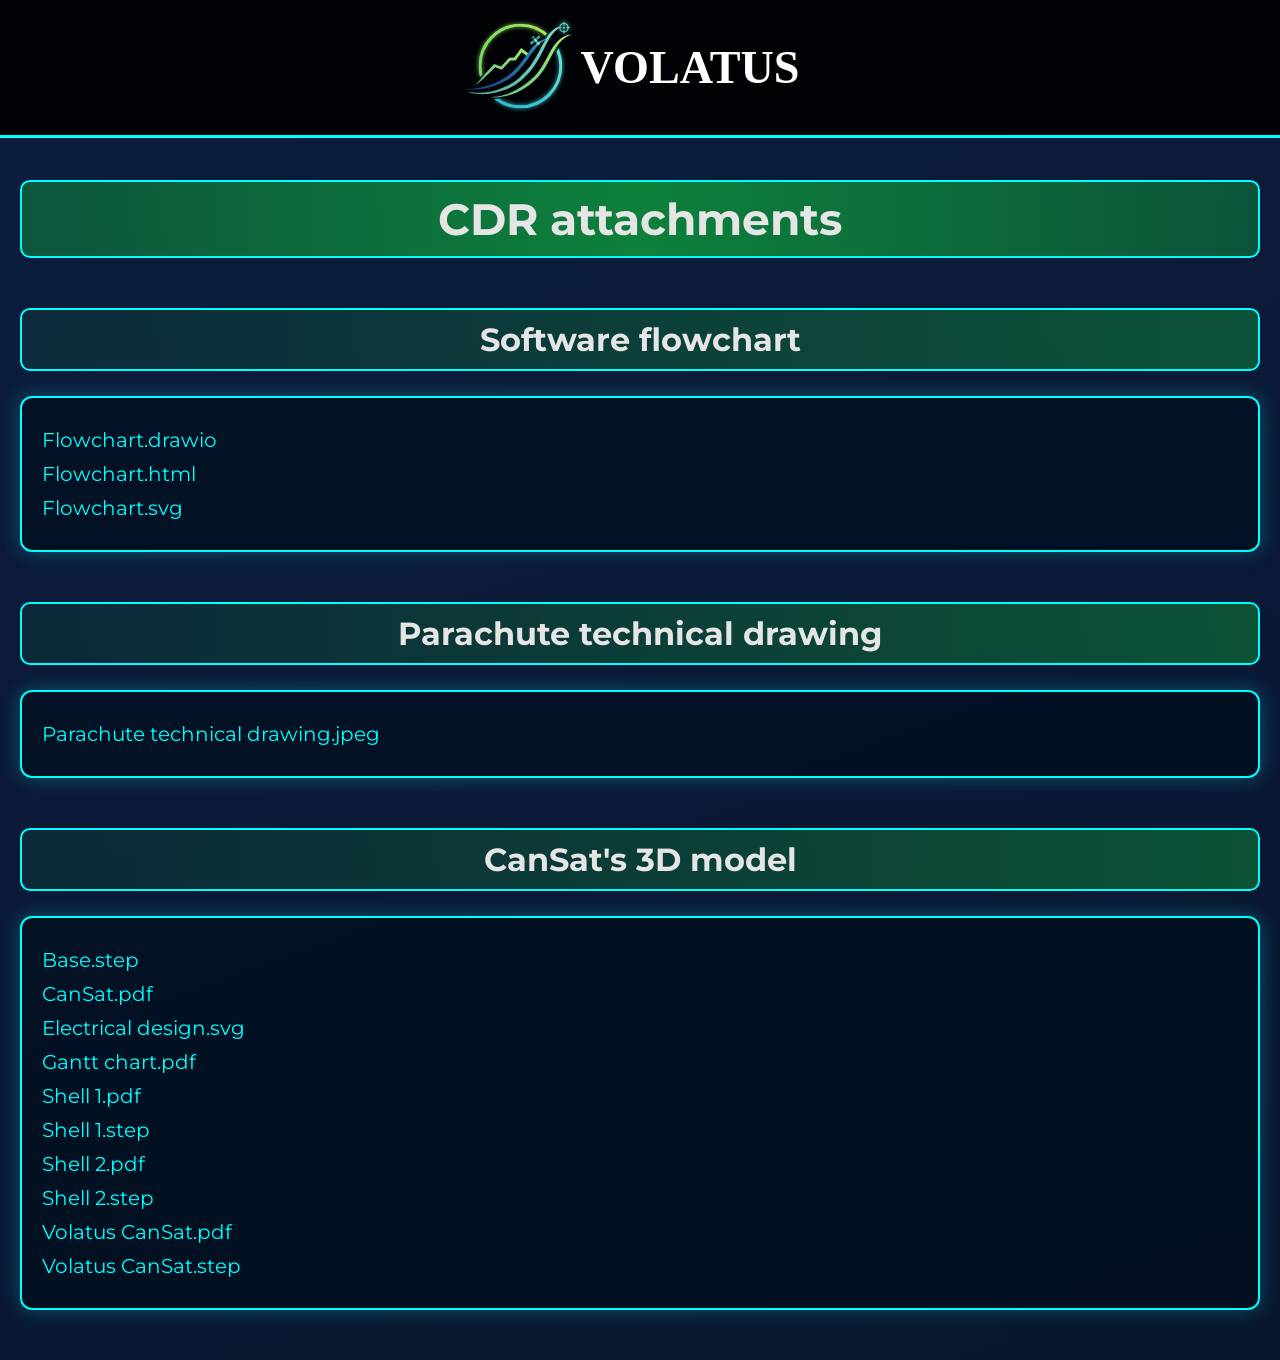
<file: cdr-attachments/index.html>
<!DOCTYPE html>
<html lang="pl">

<head>
    <meta charset="utf-8">
    <meta name="description" content="Volatus to grupa uczniów z I LO w Brzozowie biorąca udział w europejskim konkursie CanSat. Naszą misjią jest przedstawienie działania technologii INS." />
    <meta property="og:title" content="CDR attachments — Volatus">
    <meta property="og:description" content="Volatus to grupa uczniów z I LO w Brzozowie biorąca udział w europejskim konkursie CanSat. Naszą misjią jest przedstawienie działania technologii INS.">
    <meta property="og:image" content="img/logoM.svg">
    <title>CDR attachments — Volatus</title>
    <link rel="icon" href="../img/logoM.svg">
    <link rel="stylesheet" type="text/css" href="../styles/styles.css?v=6">
</head>

<body>
    <!-- Pasek -->
    <div id="pasek">
        <a href="https://volatus.pl">
            <img src="../img/logo.svg" alt="Logo">
        </a>
    </div>
    <div id="sub-strona">
        <h1 class="c1" id="h1">CDR attachments</h1>
        <h2 class="c1">Software flowchart</h2>
        <div class="panel">
            <p>
                <a class="p-link" href="flowchart.drawio">Flowchart.drawio</a>
            </p>
            <p>
                <a class="p-link" href="flowchart.html">Flowchart.html</a>
            </p>
            <p>
                <a class="p-link" href="flowchart.svg">Flowchart.svg</a>
            </p>
        </div>
        <h2 class="c1">Parachute technical drawing</h2>
        <div class="panel">
            <p>
                <a class="p-link" href="technical-drawing.jpeg">Parachute technical drawing.jpeg</a>
            </p>
        </div>
        <h2 class="c1">CanSat's 3D model</h2>
        <div class="panel">
            <p>
                <a class="p-link" href="base.step">Base.step</a>
            </p>
            <p>
                <a class="p-link" href="cansat.pdf">CanSat.pdf</a>
            </p>
            <p>
                <a class="p-link" href="electrical-design.svg">Electrical design.svg</a>
            </p>
            <p>
                <a class="p-link" href="gantt-chart.pdf">Gantt chart.pdf</a>
            </p>
            <p>
                <a class="p-link" href="shell-1.pdf">Shell 1.pdf</a>
            </p>
            <p>
                <a class="p-link" href="shell-1.step">Shell 1.step</a>
            </p>
            <p>
                <a class="p-link" href="shell-2.pdf">Shell 2.pdf</a>
            </p>
            <p>
                <a class="p-link" href="shell-2.step">Shell 2.step</a>
            </p>
            <p>
                <a class="p-link" href="volatus-cansat.pdf">Volatus CanSat.pdf</a>
            </p>
            <p>
                <a class="p-link" href="volatus-cansat.step">Volatus CanSat.step</a>
            </p>
        </div>
    </div>
</body>

</html>
</file>
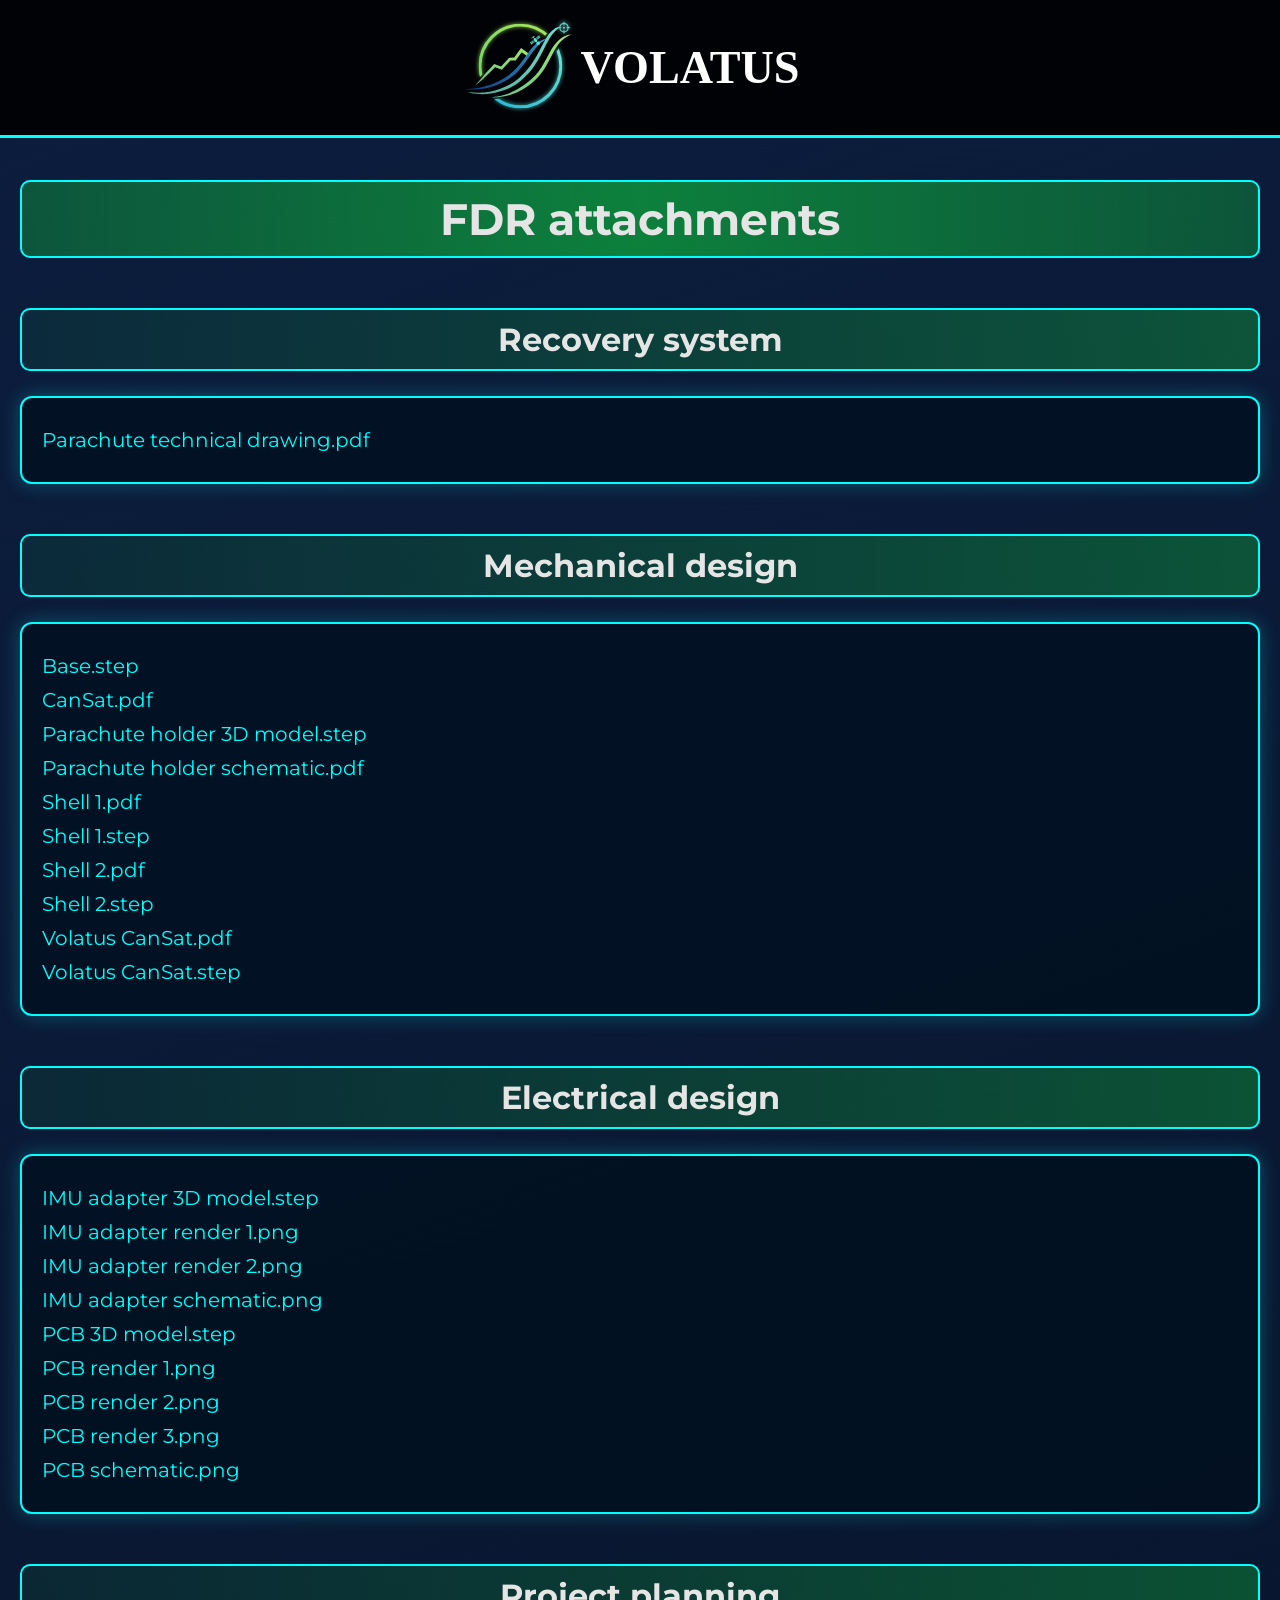
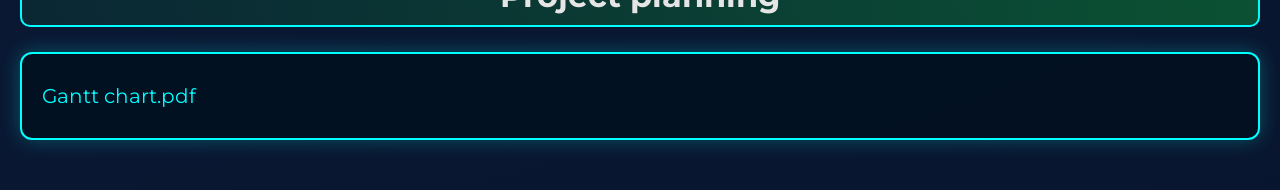
<file: fdr-attachments/index.html>
<!DOCTYPE html>
<html lang="pl">

<head>
    <meta charset="utf-8">
    <meta name="description"
        content="Volatus to grupa uczniów z I LO w Brzozowie biorąca udział w europejskim konkursie CanSat. Naszą misjią jest przedstawienie działania technologii INS." />
    <meta property="og:title" content="FDR attachments — Volatus">
    <meta property="og:description"
        content="Volatus to grupa uczniów z I LO w Brzozowie biorąca udział w europejskim konkursie CanSat. Naszą misjią jest przedstawienie działania technologii INS.">
    <meta property="og:image" content="img/logoM.svg">
    <title>FDR attachments — Volatus</title>
    <link rel="icon" href="../img/logoM.svg">
    <link rel="stylesheet" type="text/css" href="../styles/styles.css?v=6">
</head>

<body>
    <!-- Pasek -->
    <div id="pasek">
        <a href="https://volatus.pl">
            <img src="../img/logo.svg" alt="Logo">
        </a>
    </div>
    <div id="sub-strona">
        <h1 class="c1" id="h1">FDR attachments</h1>
        <h2 id="recovery-system" class="c1">Recovery system</h2>
        <div class="panel">
            <p>
                <a target="_blank" class="p-link" href="parachute-technical-drawing.pdf">Parachute technical drawing.pdf</a>
            </p>
        </div>
        <h2 id="mechanical-design" class="c1">Mechanical design</h2>
        <div class="panel">
            <p>
                <a target="_blank" class="p-link" href="base.step">Base.step</a>
            </p>
            <p>
                <a target="_blank" class="p-link" href="cansat.pdf">CanSat.pdf</a>
            </p>
            <p>
                <a target="_blank" class="p-link" href="parachute-holder-3D-model.step">Parachute holder 3D model.step</a>
            </p>
            <p>
                <a target="_blank" class="p-link" href="parachute-holder-schematic.pdf">Parachute holder schematic.pdf</a>
            </p>
            <p>
                <a target="_blank" class="p-link" href="shell-1.pdf">Shell 1.pdf</a>
            </p>
            <p>
                <a target="_blank" class="p-link" href="shell-1.step">Shell 1.step</a>
            </p>
            <p>
                <a target="_blank" class="p-link" href="shell-2.pdf">Shell 2.pdf</a>
            </p>
            <p>
                <a target="_blank" class="p-link" href="shell-2.step">Shell 2.step</a>
            </p>
            <p>
                <a target="_blank" class="p-link" href="volatus-cansat.pdf">Volatus CanSat.pdf</a>
            </p>
            <p>
                <a target="_blank" class="p-link" href="volatus-cansat.step">Volatus CanSat.step</a>
            </p>
        </div>
        <h2 id="electrical-design" class="c1">Electrical design</h2>
        <div class="panel">
            <p>
                <a target="_blank" class="p-link" href="IMU-adapter-3D-model.step">IMU adapter 3D model.step</a>
            </p>
            <p>
                <a target="_blank" class="p-link" href="IMU-adapter-render-1.png">IMU adapter render 1.png</a>
            </p>
            <p>
                <a target="_blank" class="p-link" href="IMU-adapter-render-2.png">IMU adapter render 2.png</a>
            </p>
            <p>
                <a target="_blank" class="p-link" href="IMU-adapter-schematic.png">IMU adapter schematic.png</a>
            </p>
            <p>
                <a target="_blank" class="p-link" href="PCB-3D-model.step">PCB 3D model.step</a>
            </p>
            <p>
                <a target="_blank" class="p-link" href="PCB-render-1.png">PCB render 1.png</a>
            </p>
            <p>
                <a target="_blank" class="p-link" href="PCB-render-2.png">PCB render 2.png</a>
            </p>
            <p>
                <a target="_blank" class="p-link" href="PCB-render-3.png">PCB render 3.png</a>
            </p>
            <p>
                <a target="_blank" class="p-link" href="PCB-schematic.png">PCB schematic.png</a>
            </p>
        </div>
        <h2 id="project-planning" class="c1">Project planning</h2>
        <div class="panel">
            <p>
                <a target="_blank" class="p-link" href="gantt-chart.pdf">Gantt chart.pdf</a>
            </p>
        </div>
    </div>
</body>

</html>
</file>
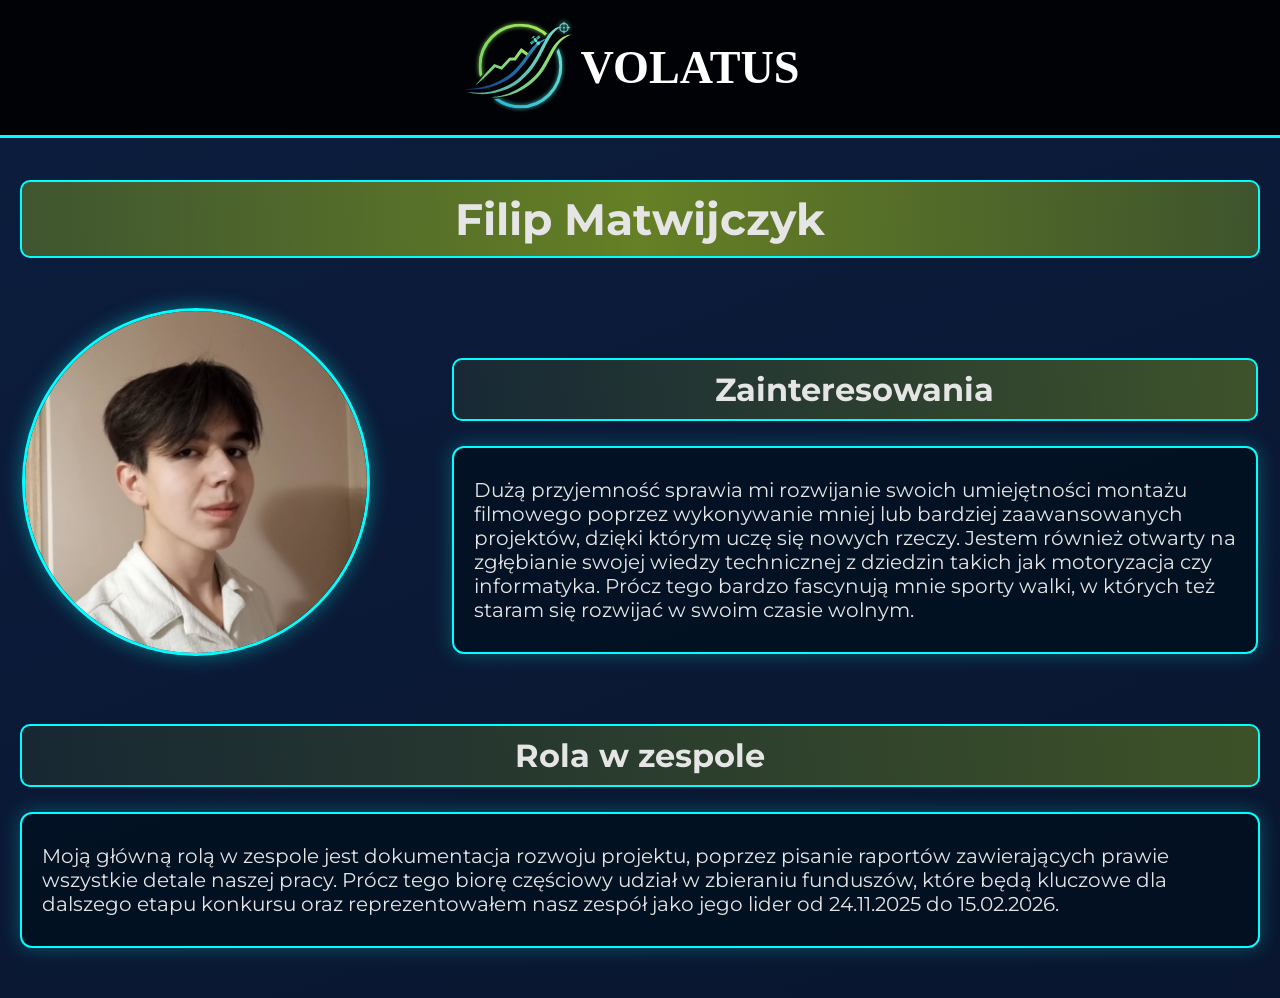
<file: filip-matwijczyk/index.html>
<!DOCTYPE html>
<html lang="pl">

<head>
    <meta charset="utf-8">
    <meta name="description"
        content="Volatus to grupa uczniów z I LO w Brzozowie biorąca udział w europejskim konkursie CanSat. Naszą misjią jest przedstawienie działania technologii INS." />
    <meta property="og:title" content="Filip Matwijczyk — Volatus">
    <meta property="og:description"
        content="Volatus to grupa uczniów z I LO w Brzozowie biorąca udział w europejskim konkursie CanSat. Naszą misjią jest przedstawienie działania technologii INS.">
    <meta property="og:image" content="img/logoM.svg">
    <title>Filip Matwijczyk — Volatus</title>
    <link rel="icon" href="../img/logoM.svg">
    <link rel="stylesheet" type="text/css" href="../styles/styles.css?v=6">
</head>

<body>
    <!-- Pasek -->
    <div id="pasek">
        <a href="https://volatus.pl">
            <img src="../img/logo.svg" alt="Logo">
        </a>
    </div>
    <div id="sub-strona">
        <h1 class="c3" id="h1">Filip Matwijczyk</h1>
        <div class="flex">
            <div class="center">
                <a href=""><img class="sub-about-img" src="../img/filipek.jpg" alt="Filip Matwijczyk"></a>
            </div>
            <div class="side">
                <h2 class="c3">Zainteresowania</h2>
                <div class="panel">
                    <p>
                        Dużą przyjemność sprawia mi rozwijanie swoich umiejętności montażu filmowego poprzez wykonywanie
                        mniej lub bardziej zaawansowanych projektów, dzięki którym uczę się nowych rzeczy. Jestem
                        również otwarty na zgłębianie swojej wiedzy technicznej z dziedzin takich jak motoryzacja czy
                        informatyka. Prócz tego bardzo fascynują mnie sporty walki, w których też staram się rozwijać w
                        swoim czasie wolnym.
                    </p>
                </div>
            </div>
        </div>
        <h2 class="c3">Rola w zespole</h2>
        <div class="panel">
            <p>
                Moją główną rolą w zespole jest dokumentacja rozwoju projektu, poprzez pisanie raportów zawierających
                prawie wszystkie detale naszej pracy. Prócz tego biorę częściowy udział w zbieraniu funduszów, które
                będą kluczowe dla dalszego etapu konkursu oraz reprezentowałem nasz zespół jako jego lider od 24.11.2025
                do 15.02.2026.
            </p>
        </div>
    </div>
</body>

</html>
</file>
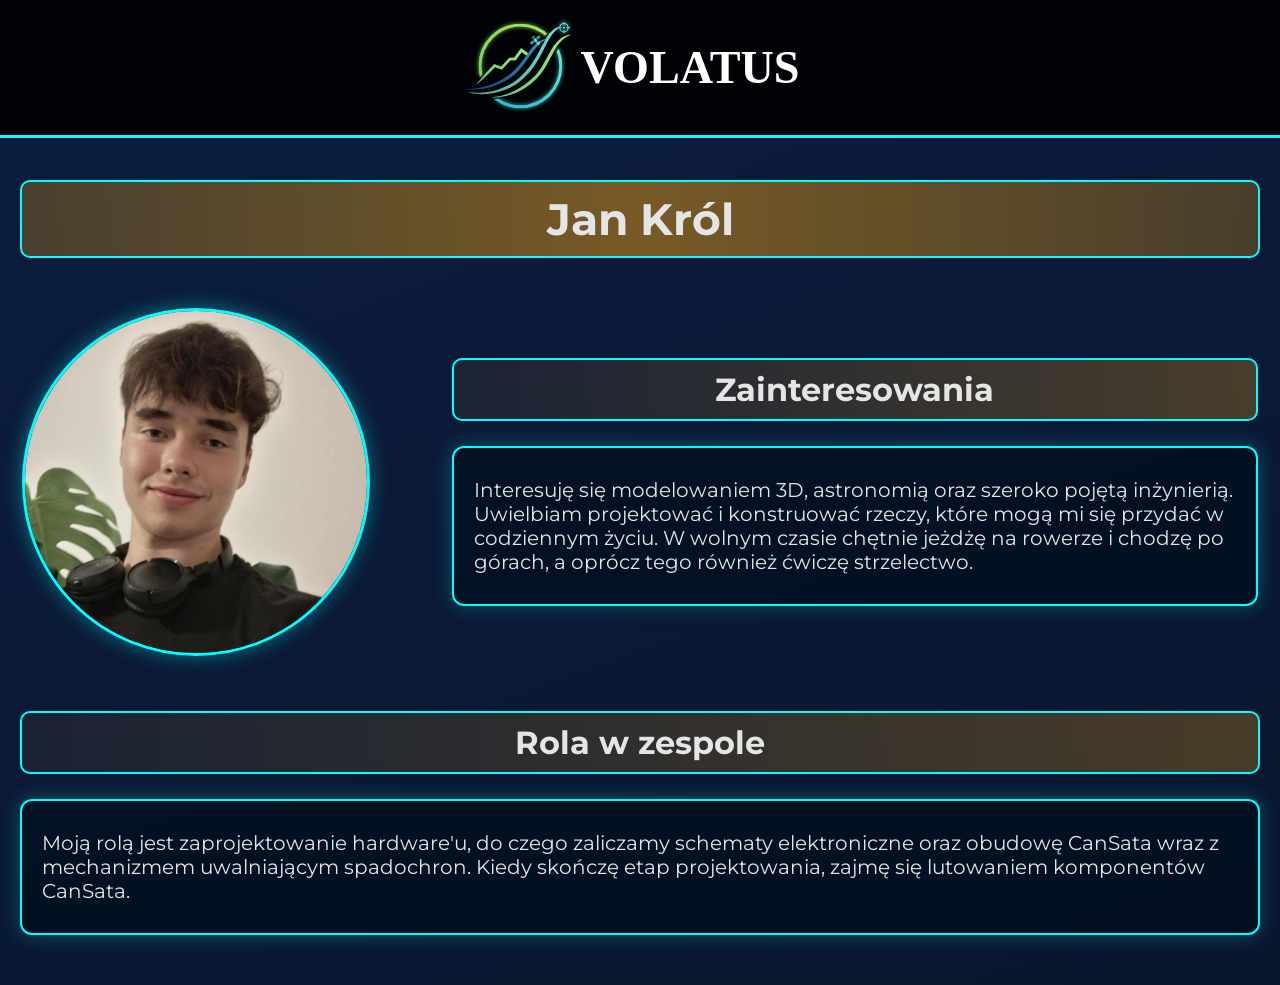
<file: jan-krol/index.html>
<!DOCTYPE html>
<html lang="pl">

<head>
    <meta charset="utf-8">
    <meta name="description" content="Volatus to grupa uczniów z I LO w Brzozowie biorąca udział w europejskim konkursie CanSat. Naszą misjią jest przedstawienie działania technologii INS." />
    <meta property="og:title" content="Jan Król — Volatus">
    <meta property="og:description" content="Volatus to grupa uczniów z I LO w Brzozowie biorąca udział w europejskim konkursie CanSat. Naszą misjią jest przedstawienie działania technologii INS.">
    <meta property="og:image" content="img/logoM.svg">
    <title>Jan Król — Volatus</title>
    <link rel="icon" href="../img/logoM.svg">
    <link rel="stylesheet" type="text/css" href="../styles/styles.css?v=6">
</head>

<body>
    <!-- Pasek -->
    <div id="pasek">
        <a href="https://volatus.pl">
            <img src="../img/logo.svg" alt="Logo">
        </a>
    </div>
    <div id="sub-strona">
        <h1 class="c4" id="h1">Jan Król</h1>
        <div class="flex">
            <div class="center">
                <img class="sub-about-img" src="../img/janek.jpg" alt="Jan Król">
            </div>
            <div class="side">
                <h2 class="c4">Zainteresowania</h2>
                <div class="panel">
                    <p>
                        Interesuję się modelowaniem 3D, astronomią oraz szeroko pojętą inżynierią. Uwielbiam projektować
                        i konstruować rzeczy, które mogą mi się przydać w codziennym życiu. W wolnym czasie chętnie
                        jeżdżę na rowerze i chodzę po górach, a oprócz tego również ćwiczę strzelectwo.
                    </p>
                </div>
            </div>
        </div>
        <h2 class="c4">Rola w zespole</h2>
        <div class="panel">
            <p>
                Moją rolą jest zaprojektowanie hardware'u, do czego zaliczamy schematy elektroniczne oraz
                obudowę CanSata wraz z mechanizmem uwalniającym spadochron. Kiedy skończę etap projektowania, zajmę się
                lutowaniem komponentów CanSata.
            </p>
        </div>
    </div>
</body>

</html>
</file>
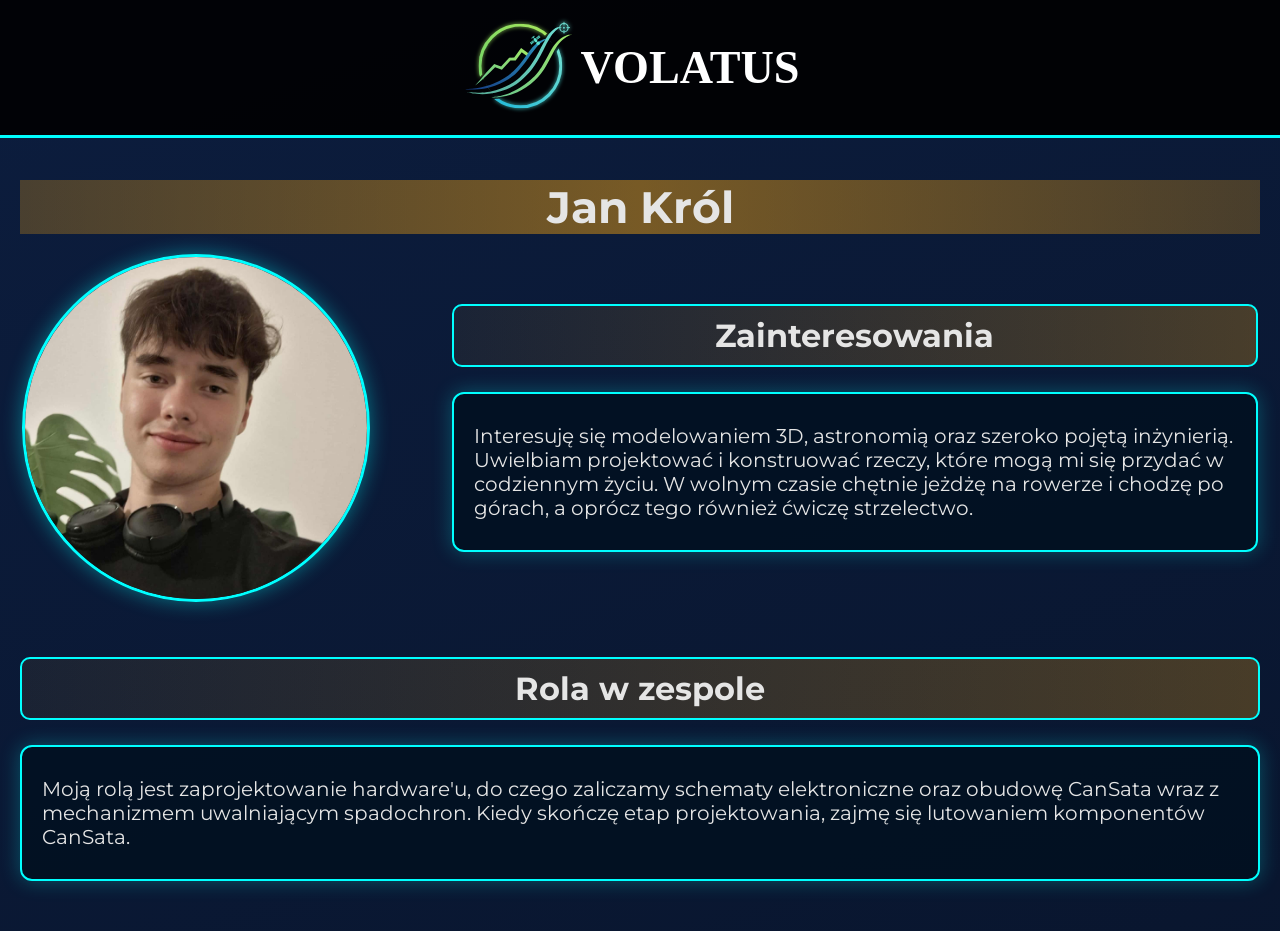
<file: jan-król/index.html>
<!DOCTYPE html>
<html lang="pl">

<head>
    <meta charset="utf-8">
    <title>Volatus</title>
    <link rel="icon" href="../img/logoM.svg">
    <link rel="stylesheet" type="text/css" href="../styles/styles.css?v=3">
</head>

<body>
    <!-- Pasek -->
    <div id="pasek">
        <a href="https://www.volatus.pl">
            <img src="../img/logo.svg" alt="Logo">
        </a>
    </div>
    <div id="sub-strona">
        <h1 class="c4">Jan Król</h1>
        <div class="flex">
            <div class="center">
                <img class="sub-about-img" src="../img/janek.jpg" alt="Jan Król">
            </div>
            <div class="side">
                <h2 class="c4">Zainteresowania</h2>
                <div class="panel">
                    <p>
                        Interesuję się modelowaniem 3D, astronomią oraz szeroko pojętą inżynierią. Uwielbiam projektować
                        i konstruować rzeczy, które mogą mi się przydać w codziennym życiu. W wolnym czasie chętnie
                        jeżdżę na rowerze i chodzę po górach, a oprócz tego również ćwiczę strzelectwo.
                    </p>
                </div>
            </div>
        </div>
        <h2 class="c4">Rola w zespole</h2>
        <div class="panel">
            <p>
                Moją rolą jest zaprojektowanie hardware'u, do czego zaliczamy schematy elektroniczne oraz
                obudowę CanSata wraz z mechanizmem uwalniającym spadochron. Kiedy skończę etap projektowania, zajmę się
                lutowaniem komponentów CanSata.
            </p>
        </div>
    </div>
</body>

</html>
</file>
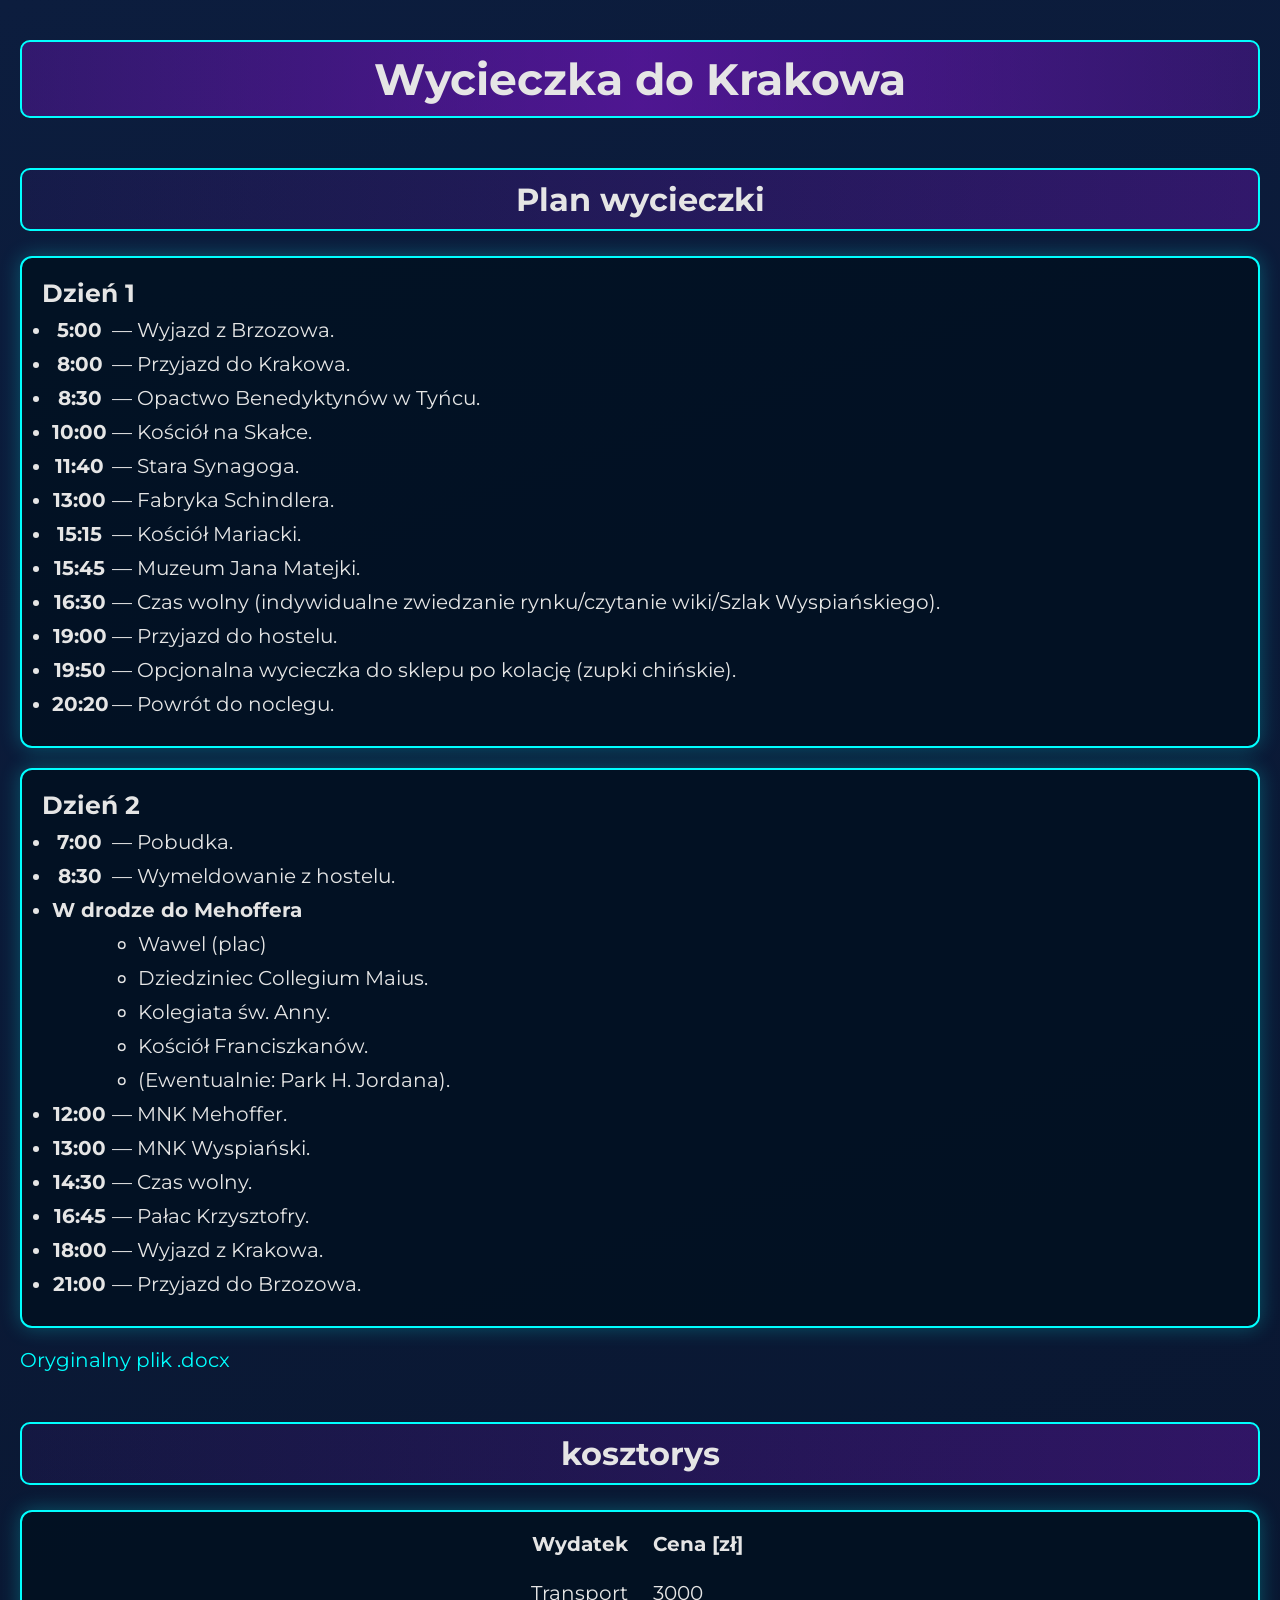
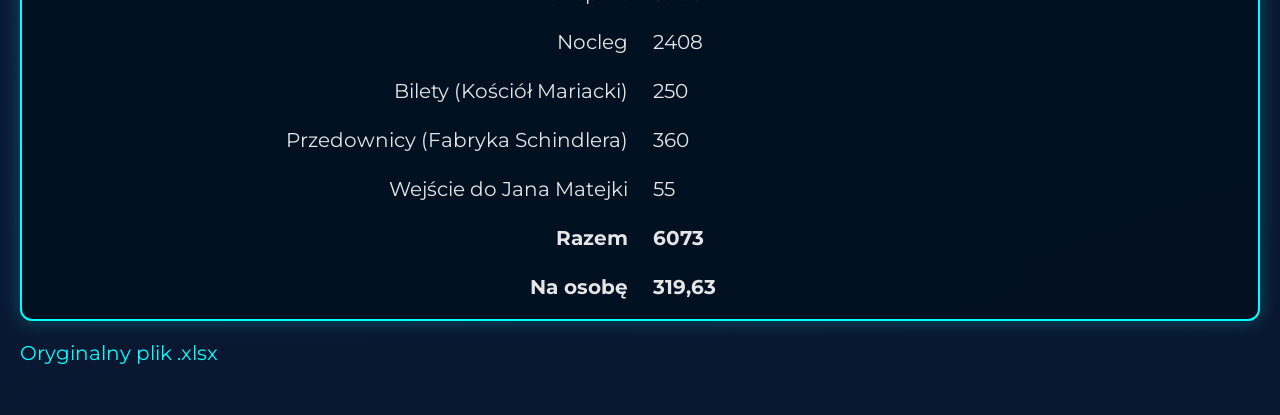
<file: krakow/index.html>
<!DOCTYPE html>
<html lang="pl">

<head>
    <meta charset="utf-8">
    <meta property="og:title" content="Wycieczka do Krakowa">
    <meta property="og:description" content="Plan wycieczki i kosztorys">
    <title>Wycieczka do Krakowa</title>
    <link rel="icon" href="../img/logoM.svg">
    <link rel="stylesheet" type="text/css" href="../styles/styles.css?v=8">
</head>

<body>
    <!-- Pasek -->
    <!-- <div id="pasek">
        <a href="https://volatus.pl">
            <img src="../img/logo.svg" alt="Logo">
        </a>
    </div> -->
    <div id="sub-strona" style="margin-top: 40px;">
        <h1 class="c6" id="h1">Wycieczka do Krakowa</h1>

        <h2 class="c6">Plan wycieczki</h2>
        <div class="panel">
            <h3>Dzień 1</h3>
            <ul>
                <li><b class="schedule">5:00</b> — Wyjazd z Brzozowa.</li>
                <li><b class="schedule">8:00</b> — Przyjazd do Krakowa.</li>
                <li><b class="schedule">8:30</b> — Opactwo Benedyktynów w Tyńcu.</li>
                <li><b class="schedule">10:00</b> — Kościół na Skałce.</li>
                <li><b class="schedule">11:40</b> — Stara Synagoga.</li>
                <li><b class="schedule">13:00</b> — Fabryka Schindlera.</li>
                <li><b class="schedule">15:15</b> — Kościół Mariacki.</li>
                <li><b class="schedule">15:45</b> — Muzeum Jana Matejki.</li>
                <li><b class="schedule">16:30</b> — Czas wolny (indywidualne zwiedzanie rynku/czytanie wiki/Szlak
                    Wyspiańskiego).</li>
                <li><b class="schedule">19:00</b> — Przyjazd do hostelu.</li>
                <li><b class="schedule">19:50</b> — Opcjonalna wycieczka do sklepu po kolację (zupki chińskie).</li>
                <li><b class="schedule">20:20</b> — Powrót do noclegu.</li>
            </ul>
        </div>
        <div class="panel">
            <h3>Dzień 2</h3>
            <ul>
                <li><b class="schedule">7:00</b> — Pobudka.</li>
                <li><b class="schedule">8:30</b> — Wymeldowanie z hostelu.</li>
                <li><b>W drodze do Mehoffera</b></li>
                <ul class="inside-ul">
                    <li>Wawel (plac)</li>
                    <li>Dziedziniec Collegium Maius.</li>
                    <li>Kolegiata św. Anny.</li>
                    <li>Kościół Franciszkanów.</li>
                    <li>(Ewentualnie: Park H. Jordana).</li>
                </ul>
                <li><b class="schedule">12:00</b> — MNK Mehoffer.</li>
                <li><b class="schedule">13:00</b> — MNK Wyspiański.</li>
                <li><b class="schedule">14:30</b> — Czas wolny.</li>
                <li><b class="schedule">16:45</b> — Pałac Krzysztofry.</li>
                <li><b class="schedule">18:00</b> — Wyjazd z Krakowa.</li>
                <li><b class="schedule">21:00</b> — Przyjazd do Brzozowa.</li>
            </ul>
        </div>
        <p><a class="p-link" href="../wycieczka_krakow/wycieczka-krakow.docx">Oryginalny plik .docx</a></p>
        <h2 class="c6">kosztorys</h2>
        <div class="panel krk-grid">
            <div class="krk-grid-tag"><b>Wydatek</b></div>
            <div class="krk-grid-value"><b>Cena [zł]</b></div>
            <div class="krk-grid-tag">Transport</div>
            <div class="krk-grid-value">3000</div>
            <div class="krk-grid-tag">Nocleg</div>
            <div class="krk-grid-value">2408</div>
            <div class="krk-grid-tag">Bilety (Kościół Mariacki)</div>
            <div class="krk-grid-value">250</div>
            <div class="krk-grid-tag">Przedownicy (Fabryka Schindlera)</div>
            <div class="krk-grid-value">360</div>
            <div class="krk-grid-tag">Wejście do Jana Matejki</div>
            <div class="krk-grid-value">55</div>
            <div class="krk-grid-tag"><b>Razem</b></div>
            <div class="krk-grid-value"><b>6073</b></div>
            <div class="krk-grid-tag"><b>Na osobę</b></div>
            <div class="krk-grid-value"><b>319,63</b></div>
        </div>
        <p><a class="p-link" href="../wycieczka_krakow/wycieczka-krakow.xlsx">Oryginalny plik .xlsx</a></p>
    </div>
</body>

</html>
</file>
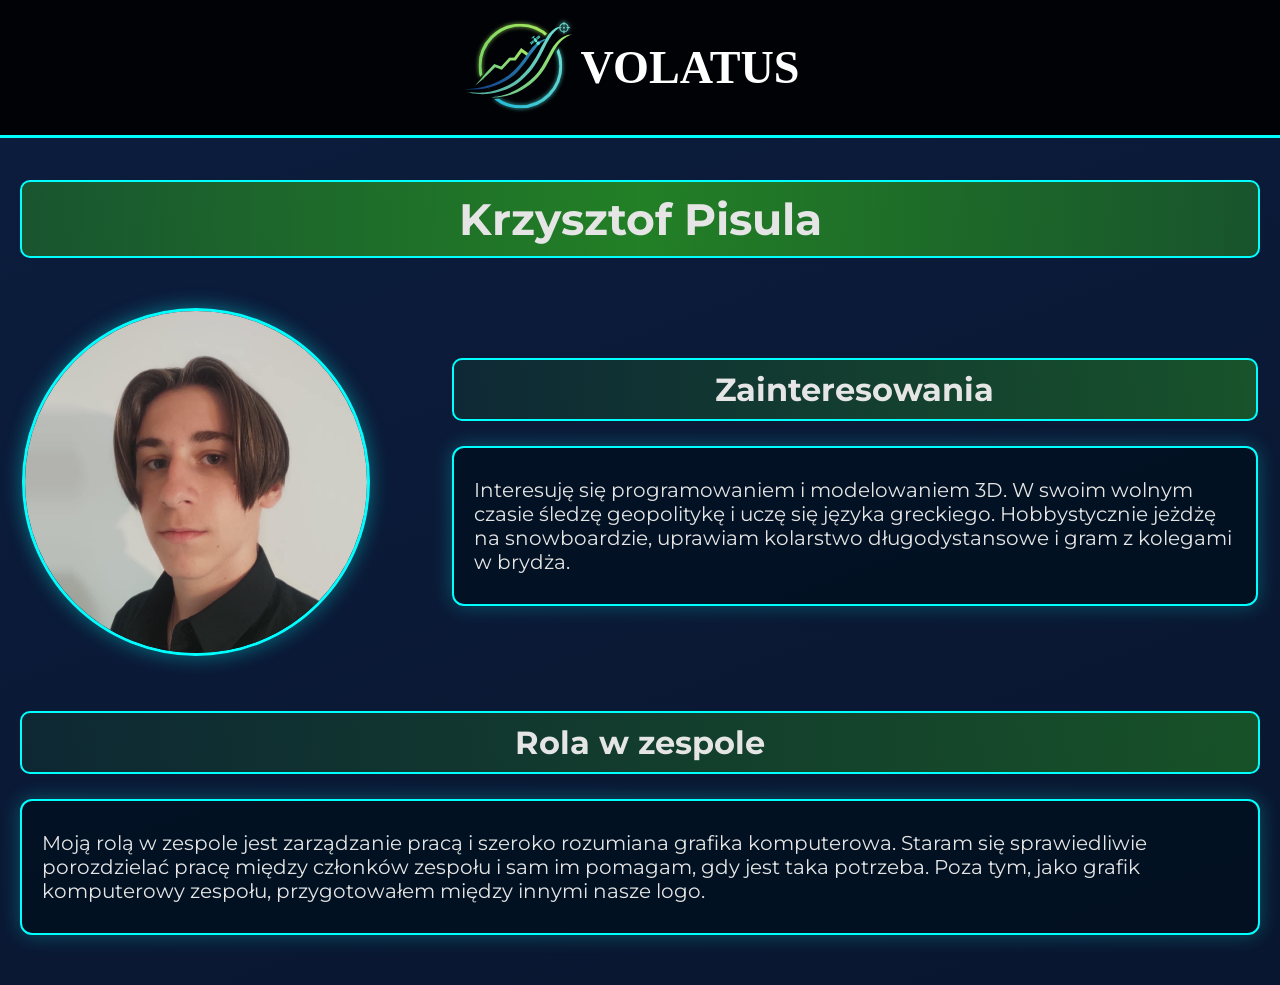
<file: krzysztof-pisula/index.html>
<!DOCTYPE html>
<html lang="pl">

<head>
    <meta charset="utf-8">
    <meta name="description" content="Volatus to grupa uczniów z I LO w Brzozowie biorąca udział w europejskim konkursie CanSat. Naszą misjią jest przedstawienie działania technologii INS." />
    <meta property="og:title" content="Krzysztof Pisula — Volatus">
    <meta property="og:description" content="Volatus to grupa uczniów z I LO w Brzozowie biorąca udział w europejskim konkursie CanSat. Naszą misjią jest przedstawienie działania technologii INS.">
    <meta property="og:image" content="img/logoM.svg">
    <title>Krzysztof Pisula — Volatus</title>
    <link rel="icon" href="../img/logoM.svg">
    <link rel="stylesheet" type="text/css" href="../styles/styles.css?v=6">
</head>

<body>
    <!-- Pasek -->
    <div id="pasek">
        <a href="https://volatus.pl">
            <img src="../img/logo.svg" alt="Logo">
        </a>
    </div>
    <div id="sub-strona">
        <h1 class="c2" id="h1">Krzysztof Pisula</h1>
        <div class="flex">
            <div class="center">
                <a href=""><img class="sub-about-img" src="../img/krzysiu.jpg" alt="Krzysztof Pisula"></a>
            </div>
            <div class="side">
                <h2 class="c2">Zainteresowania</h2>
                <div class="panel">
                    <p>
                        Interesuję się programowaniem i modelowaniem 3D. W swoim wolnym czasie śledzę geopolitykę i uczę
                        się języka greckiego. Hobbystycznie jeżdżę na snowboardzie, uprawiam kolarstwo długodystansowe i
                        gram z kolegami w brydża.
                    </p>
                </div>
            </div>
        </div>
        <h2 class="c2">Rola w zespole</h2>
        <div class="panel">
            <p>
                Moją rolą w zespole jest zarządzanie pracą i szeroko rozumiana grafika komputerowa. Staram się
                sprawiedliwie porozdzielać pracę między członków zespołu i sam im pomagam, gdy jest taka potrzeba. Poza
                tym, jako grafik komputerowy zespołu, przygotowałem między innymi nasze logo.
            </p>
        </div>
    </div>
</body>

</html>
</file>
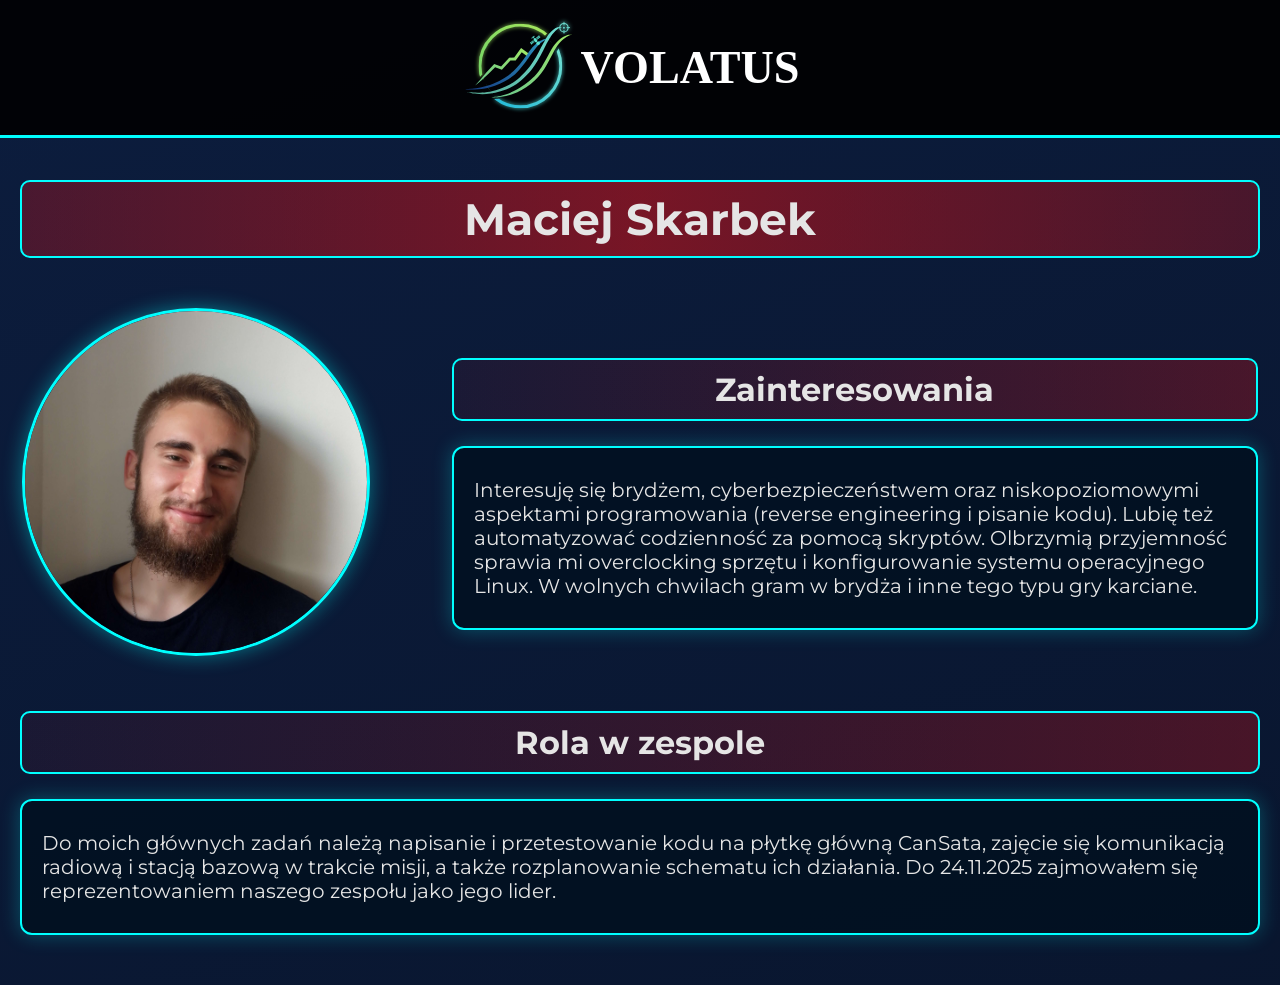
<file: maciej-skarbek/index.html>
<!DOCTYPE html>
<html lang="pl">

<head>
    <meta charset="utf-8">
    <meta name="description" content="Volatus to grupa uczniów z I LO w Brzozowie biorąca udział w europejskim konkursie CanSat. Naszą misjią jest przedstawienie działania technologii INS." />
    <meta property="og:title" content="Maciej Skarbek — Volatus">
    <meta property="og:description" content="Volatus to grupa uczniów z I LO w Brzozowie biorąca udział w europejskim konkursie CanSat. Naszą misjią jest przedstawienie działania technologii INS.">
    <meta property="og:image" content="img/logoM.svg">
    <title>Maciej Skarbek — Volatus</title>
    <link rel="icon" href="../img/logoM.svg">
    <link rel="stylesheet" type="text/css" href="../styles/styles.css?v=6">
</head>

<body>
    <!-- Pasek -->
    <div id="pasek">
        <a href="https://volatus.pl">
            <img src="../img/logo.svg" alt="Logo">
        </a>
    </div>
    <div id="sub-strona">
        <h1 class="c5" id="h1">Maciej Skarbek</h1>
        <div class="flex">
            <div class="center">
                <img class="sub-about-img" src="../img/maciej.jpg" alt="Maciej Skarbek">
            </div>
            <div class="side">
                <h2 class="c5">Zainteresowania</h2>
                <div class="panel">
                    <p>
                        Interesuję się brydżem, cyberbezpieczeństwem oraz niskopoziomowymi aspektami programowania
                        (reverse engineering i pisanie kodu). Lubię też automatyzować codzienność za pomocą skryptów.
                        Olbrzymią przyjemność sprawia mi overclocking sprzętu i konfigurowanie systemu operacyjnego
                        Linux. W wolnych chwilach gram w brydża i inne tego typu gry karciane.
                    </p>
                </div>
            </div>
        </div>
        <h2 class="c5">Rola w zespole</h2>
        <div class="panel">
            <p>
                Do moich głównych zadań należą napisanie i przetestowanie kodu na płytkę główną CanSata, zajęcie się
                komunikacją radiową i stacją bazową w trakcie misji, a także rozplanowanie schematu ich działania. Do
                24.11.2025 zajmowałem się reprezentowaniem naszego zespołu jako jego lider.
            </p>
        </div>
    </div>
</body>

</html>
</file>
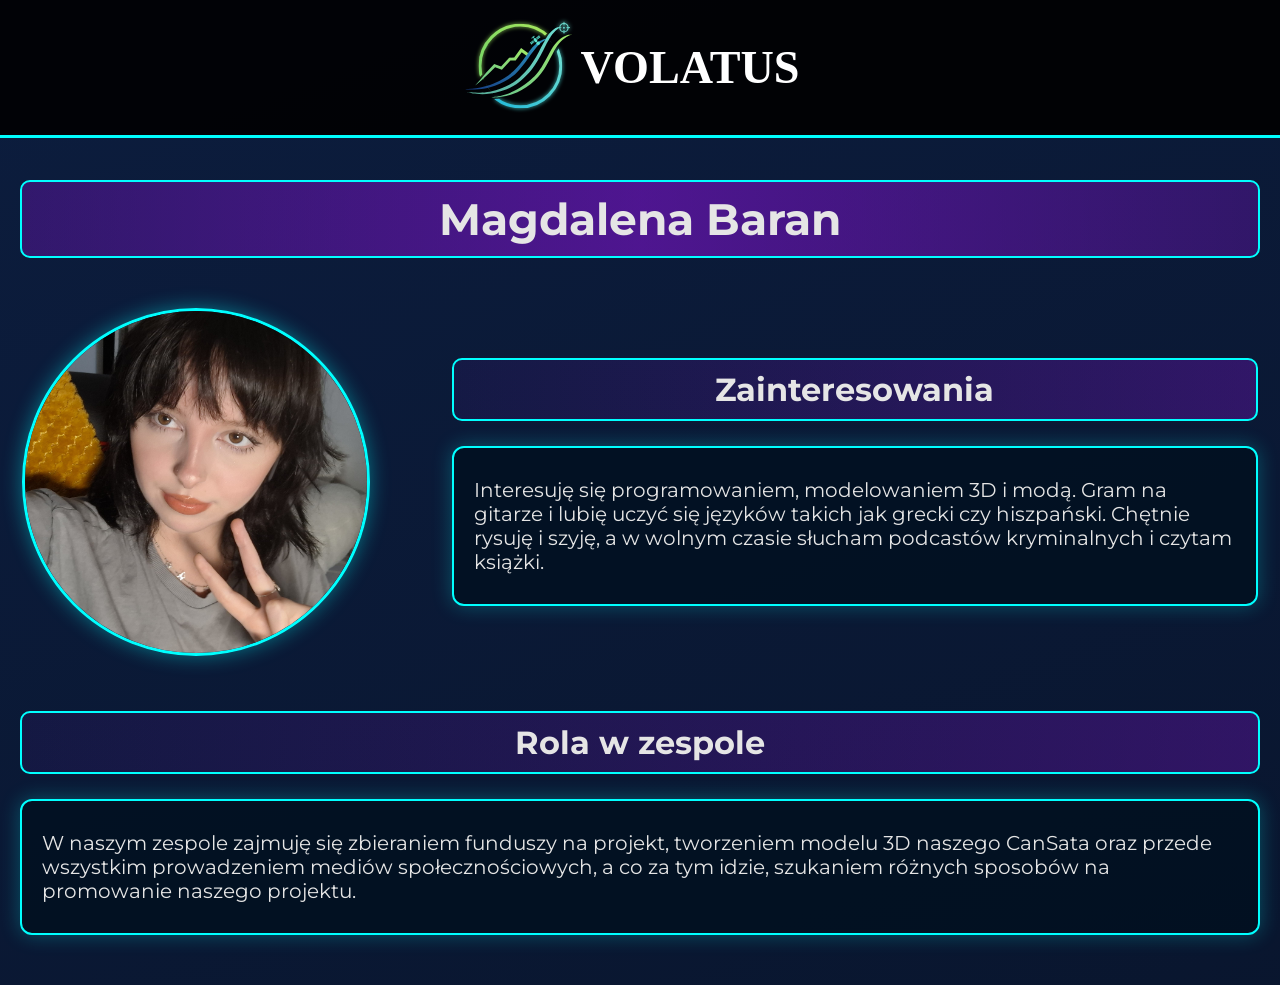
<file: magdalena-baran/index.html>
<!DOCTYPE html>
<html lang="pl">

<head>
    <meta charset="utf-8">
    <meta name="description" content="Volatus to grupa uczniów z I LO w Brzozowie biorąca udział w europejskim konkursie CanSat. Naszą misjią jest przedstawienie działania technologii INS." />
    <meta property="og:title" content="Magdalena Baran — Volatus">
    <meta property="og:description" content="Volatus to grupa uczniów z I LO w Brzozowie biorąca udział w europejskim konkursie CanSat. Naszą misjią jest przedstawienie działania technologii INS.">
    <meta property="og:image" content="img/logoM.svg">
    <title>Magdalena Baran — Volatus</title>
    <link rel="icon" href="../img/logoM.svg">
    <link rel="stylesheet" type="text/css" href="../styles/styles.css?v=6">
</head>

<body>
    <!-- Pasek -->
    <div id="pasek">
        <a href="https://volatus.pl">
            <img src="../img/logo.svg" alt="Logo">
        </a>
    </div>
    <div id="sub-strona">
        <h1 class="c6" id="h1">Magdalena Baran</h1>
        <div class="flex">
            <div class="center">
                <img class="sub-about-img" src="../img/magda.jpg" alt="Magdalena Baran">
            </div>
            <div class="side">
                <h2 class="c6">Zainteresowania</h2>
                <div class="panel">
                    <p>
                        Interesuję się programowaniem, modelowaniem 3D i modą. Gram na gitarze i lubię uczyć się języków
                        takich jak grecki czy hiszpański. Chętnie rysuję i szyję, a w wolnym czasie słucham podcastów
                        kryminalnych i czytam książki.
                    </p>
                </div>
            </div>
        </div>
        <h2 class="c6">Rola w zespole</h2>
        <div class="panel">
            <p>
                W naszym zespole zajmuję się zbieraniem funduszy na projekt, tworzeniem modelu 3D naszego CanSata oraz
                przede wszystkim prowadzeniem mediów społecznościowych, a co za tym idzie, szukaniem różnych sposobów na
                promowanie naszego projektu.
            </p>
        </div>
    </div>
</body>

</html>
</file>
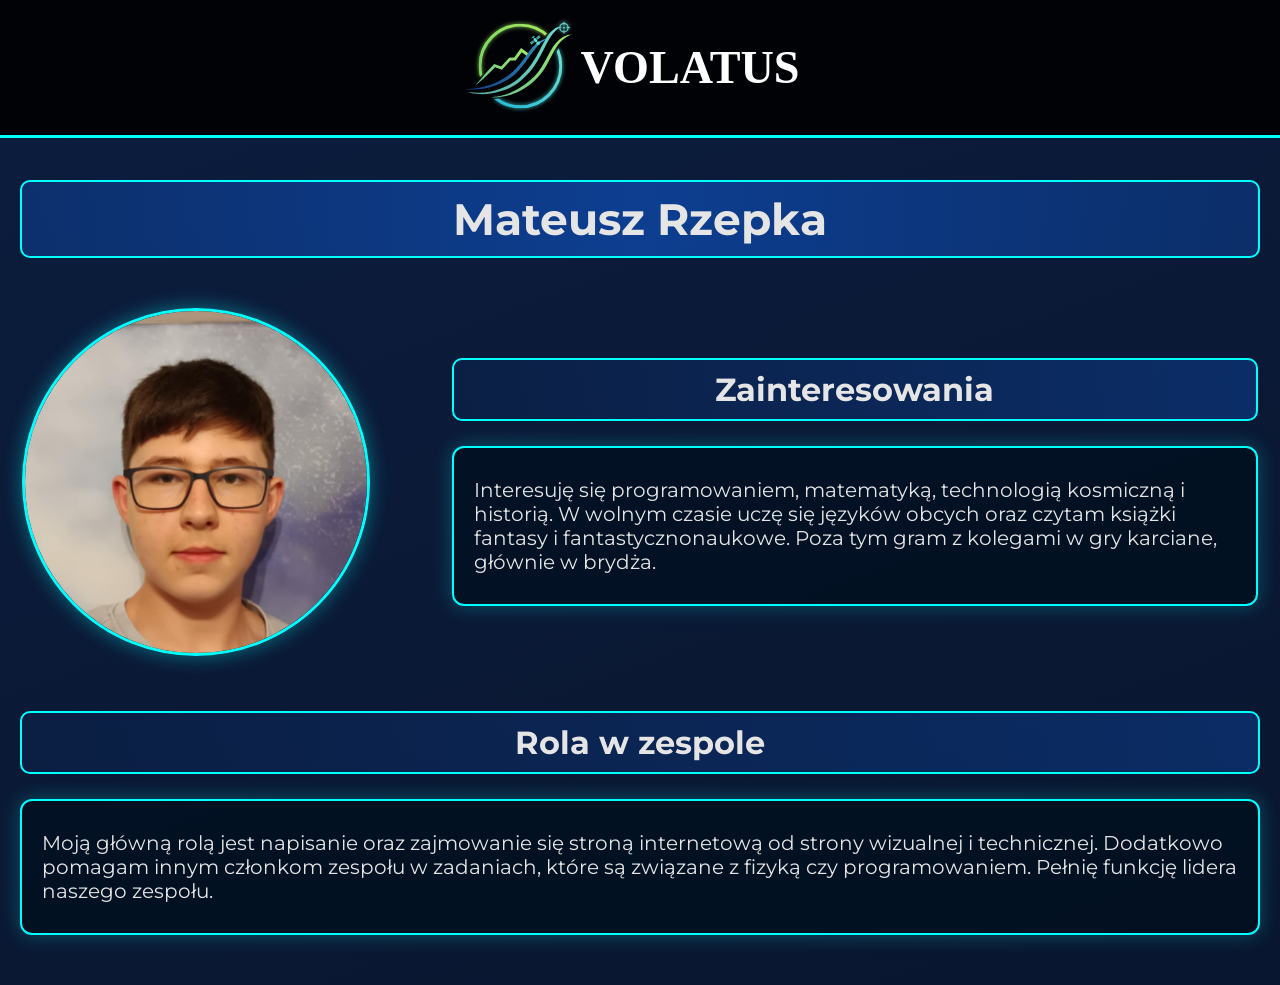
<file: mateusz-rzepka/index.html>
<!DOCTYPE html>
<html lang="pl">

<head>
    <meta charset="utf-8">
    <meta name="description"
        content="Volatus to grupa uczniów z I LO w Brzozowie biorąca udział w europejskim konkursie CanSat. Naszą misjią jest przedstawienie działania technologii INS." />
    <meta property="og:title" content="Mateusz Rzepka — Volatus">
    <meta property="og:description"
        content="Volatus to grupa uczniów z I LO w Brzozowie biorąca udział w europejskim konkursie CanSat. Naszą misjią jest przedstawienie działania technologii INS.">
    <meta property="og:image" content="img/logoM.svg">
    <title>Mateusz Rzepka — Volatus</title>
    <link rel="icon" href="../img/logoM.svg">
    <link rel="stylesheet" type="text/css" href="../styles/styles.css?v=6">
</head>

<body>
    <!-- Pasek -->
    <div id="pasek">
        <a href="https://volatus.pl">
            <img src="../img/logo.svg" alt="Logo">
        </a>
    </div>
    <div id="sub-strona">
        <h1 class="c7" id="h1">Mateusz Rzepka</h1>
        <div class="flex">
            <div class="center">
                <img class="sub-about-img" src="../img/mateusz.jpg" alt="Mateusz Rzepka">
            </div>
            <div class="side">
                <h2 class="c7">Zainteresowania</h2>
                <div class="panel">
                    <p>
                        Interesuję się programowaniem, matematyką, technologią kosmiczną i historią. W wolnym czasie
                        uczę się języków obcych oraz czytam książki fantasy i fantastycznonaukowe. Poza tym gram z
                        kolegami w gry karciane, głównie w brydża.
                    </p>
                </div>
            </div>
        </div>
        <h2 class="c7">Rola w zespole</h2>
        <div class="panel">
            <p>
                Moją główną rolą jest napisanie oraz zajmowanie się stroną internetową od strony wizualnej i
                technicznej. Dodatkowo pomagam innym członkom zespołu w zadaniach, które są związane z fizyką czy
                programowaniem. Pełnię funkcję lidera naszego zespołu.
            </p>
        </div>
    </div>
</body>

</html>
</file>
<file: styles/styles.css>
@import url('https://fonts.googleapis.com/css2?family=Montserrat:ital,wght@0,100..900;1,100..900&display=swap');

* {
    margin: 0;
    padding: 0;
    box-sizing: border-box;
}

html {
    scroll-behavior: smooth;
}

dialog,
body {
    font-family: "Montserrat", sans-serif;
    color: #e5e5e5;
    font-size: 36px;
}

dialog {
    background: radial-gradient(circle at top, #0a0f25, #000);
}

body {
    background: linear-gradient(-20deg, #000, #0c1d3e);
    background-size: 400% 400%;
    animation: bg-gradient 10s ease infinite;
    /* min-height: 100vh; */
    /* background-attachment: fixed; */
}

@keyframes bg-gradient {
    0% {
        background-position: 0% 40%;
    }

    50% {
        background-position: 100% 60%;
    }

    100% {
        background-position: 0% 40%;
    }
}

#plain-bg {
    height: 100%;
    background: #0a0f25;
}

#email,
#tooltip {
    font-size: 36px;
}

/* Pasek */
#pasek {
    position: fixed;
    top: 0;
    left: 0;
    width: 100%;
    background: rgba(0, 0, 0, 0.9);
    border-bottom: 3px solid #0ff;
    padding: 15px 40px;
    z-index: 1000;
    display: flex;
    justify-content: center;
}

#pasek img {
    flex-wrap: nowrap;
    max-height: 100px;
    border: 2px solid rgba(0, 0, 0, 0);
    transition: 0.3s;
    border-radius: 10px;
}

#pasek img:hover {
    border-color: #f0f;
    box-shadow: inset 0 0 15px #f0f, 0 0 20px #f0f;
}

/* Treść */
#strona {
    max-width: 1400px;
    margin: 210px auto 50px auto;
    padding: 0 20px;
}

#sub-strona {
    max-width: 1300px;
    margin: 210px auto 50px auto;
    padding: 0 20px;
}

#h1 {
    margin: 10px 0 50px 0;
    padding: 10px;
    border: 2px solid #0ff;
    border-radius: 10px;
}

h1 {
    font-size: 64px;
    text-align: center;
    font-family: "Montserrat", sans-serif;
}

h2 {
    font-size: 52px;
    text-align: center;
    margin: 50px 0 25px 0;
    padding: 10px;
    border: 2px solid #0ff;
    border-radius: 10px;
    scroll-margin-top: 180px;
    font-family: "Montserrat", sans-serif;
}

h3 {
    font-size: 42px;
}

p {
    margin: 10px;
}

li {
    margin: 10px 10px 10px 35px;
}

/* Panele sekcji */
.sponsor-dialog,
.panel {
    background: rgba(0, 15, 30, 0.8);
    border: 2px solid #0ff;
    border-radius: 12px;
    padding: 20px;
    margin: 20px 0;
    box-shadow: 0 0 20px #0ff4;
    transition: 0.3s;
}

.sponsor-dialog:hover,
.panel:hover {
    box-shadow: 0 0 30px #0ff8;
}

/* Spis treści */
.flex {
    display: flex;
    flex-wrap: wrap;
    gap: 20px;
    margin: 20px 0;
    justify-content: center;
}

.sponsor-dialog button,
.tile {
    border: 2px solid #0ff;
    border-radius: 12px;
    text-align: center;
    padding: 15px;
    background: rgba(0, 0, 20, 0.7);
    transition: 0.3s;
    color: #0ff;
    text-decoration: none;
    min-width: 290px;
    flex: 0.2 0 10%;
}

.sponsor-dialog button:hover,
.tile:hover {
    border-color: #f0f;
    transform: translateY(-5px);
    box-shadow: 0 0 20px #f0f;
    color: #f0f;
}

.tile>img {
    width: 100%;
    border-radius: 10px;
    border: 2px solid #0ff;
    margin-bottom: 10px;
}

.sponsor-tile {
    /* flex: 0 0 34%; */
    font-size: 36px;
    display: flex;
    justify-content: flex-start;
    flex-direction: column;
}

.sponsor-tile>.panel {
    aspect-ratio: 1;
    border-radius: 10px;
    border: 2px solid #0ff;
    margin: 0 0 10px 0;
    display: flex;
    justify-content: center;
    padding: 10px;
    background-color: #fff;
}

.sponsor-tile>.panel>img {
    border-radius: 10px;
    object-fit: contain;
    height: 100%;
    width: 100%;
    filter: drop-shadow(4px 3px 7px #000)
}

.sponsor-dialog {
    position: fixed;
    padding: 25px;
    width: 70%;
    left: 15%;
    top: 25%;
    background: linear-gradient(#0a0f25, #000);
}

.sd-flex {
    display: flex;
    flex-direction: column;
    align-items: center;
}

.sponsor-dialog .panel {
    width: 100%;
    aspect-ratio: 1;
    border-radius: 10px;
    border: 2px solid #0ff;
    margin: 0 0 10px 0;
    display: flex;
    justify-content: center;
    background-color: #fff;
}

.sponsor-dialog .panel img {
    object-fit: contain;
    width: 100%;
    height: 100%;
}

.sponsor-dialog h2 {
    margin-top: 25px;
}

.sponsor-dialog form button {
    width: 40%;
    margin-top: 35px;
    font-size: 36px;
}

.sponsor-dialog .panel .wide-img {
    display: none;
}

/* Zespół */
.about {
    display: flex;
    flex-wrap: wrap;
    gap: 20px;
    align-items: center;
    text-align: center;
}

.about-text {
    flex: 2 1 750px;
}

.about-img {
    flex: 1 1 200px;
    margin: 15px;
}

.about-img img {
    width: 360px;
    height: 360px;
    border-radius: 50%;
    border: 3px solid #0ff;
    object-fit: cover;
    box-shadow: 0 0 20px #0ff6;
    transition: 0.3s;
}

.about-img img:hover {
    transform: scale(1.2);
    border-color: #f0f;
    animation: scaleUpDown 0.7s;
}

@keyframes scaleUpDown {
    0% {
        transform: scale(1);
    }

    50% {
        transform: scale(1.5);
    }

    100% {
        transform: scale(1.2);
    }
}

.p-link {
    text-decoration: none;
    color: #0ff;
}

.p-link:hover {
    color: #f0f;
}

/* Social */
.socials {
    display: flex;
    gap: 25px;
    flex-wrap: wrap;
    justify-content: center;
}

.social {
    flex: 0.5 0 33%;
    display: flex;
    align-items: center;
    gap: 20px;
    padding: 12px;
    border: 2px solid #0ff;
    border-radius: 10px;
    background: rgba(0, 0, 20, 0.7);
    transition: 0.3s;
    color: #0ff;
    text-decoration: none;
    transition: 0.3s;
}

.social:hover {
    border-color: #f0f;
    box-shadow: 0 0 20px #f0f;
    color: #f0f;
    background: rgba(0, 0, 20, 1);
}

.social img {
    width: 50px;
    border-radius: 10px;
}

#email {
    user-select: text;
}

#tooltip {
    position: fixed;
    background: #0ff;
    color: #000;
    padding: 4px 8px;
    border-radius: 4px;
    font-size: 12px;
    opacity: 0;
    pointer-events: none;
    transition: opacity 0.3s ease, transform 0.2s ease;
    transform: translate(-50%, -150%);
}

#tooltip.show {
    opacity: 1;
}

/* Podstrony */
.sub-about-img {
    width: 90%;
    margin: 0px auto;
    border-radius: 50%;
    border: 3px solid #0ff;
    object-fit: cover;
    box-shadow: 0 0 20px #0ff6;
    transition: 0.3s;
}

.sub-about-img:hover {
    transform: scale(1.2);
    border-color: #f0f;
    animation: scaleUpDown 0.7s;
}

.center {
    display: flex;
    justify-content: center;
}

/* Poprawa błędów */
.list {
    padding-left: 40px;
}

/* Kolory */
h1.c1 {
    background: linear-gradient(to right, #0ff33d44, #0ff33d77, #0ff33d44);
}

h2.c1 {
    background: linear-gradient(to right, #0ff33d11, #0ff33d44);
}

h1.c2 {
    background: linear-gradient(to right, #3df30f44, #3df30f77, #3df30f44);
}

h2.c2 {
    background: linear-gradient(to right, #3df30f11, #3df30f44);
}

h1.c3 {
    background: linear-gradient(to right, #ccf30f44, #ccf30f77, #ccf30f44);
}

h2.c3 {
    background: linear-gradient(to right, #ccf30f11, #ccf30f44);
}

h1.c4 {
    background: linear-gradient(to right, #f3a20f44, #f3a20f77, #f3a20f44);
}

h2.c4 {
    background: linear-gradient(to right, #f3a20f11, #f3a20f44);
}

h1.c5 {
    background: linear-gradient(to right, #f30f0f44, #f30f0f77, #f30f0f44);
}

h2.c5 {
    background: linear-gradient(to right, #f30f0f11, #f30f0f44);
}

h1.c6 {
    background: linear-gradient(to right, #9b0ff344, #9b0ff377, #9b0ff344);
}

h2.c6 {
    background: linear-gradient(to right, #9b0ff311, #9b0ff344);
}

h1.c7 {
    background: linear-gradient(to right, #0f66f344, #0f66f377, #0f66f344);
}

h2.c7 {
    background: linear-gradient(to right, #0f66f311, #0f66f344);
}


/* Kraków */
.krk-grid {
    display: grid;
    grid-template-columns: 2fr 1fr;
    align-items: center;
    gap: 25px;
}

.krk-grid-tag {
    text-align: right;

}

.krk-grid-value {
    text-align: left;
}

.schedule {
    display: inline-block;
    width: 100px;
    text-align: center;
}

.inside-ul {
    padding-left: 86px;
    list-style-type: "०  ";
}

/* Responsywność */
@media (min-width: 1200px) {

    #email,
    dialog,
    body {
        font-size: 20px;
    }

    h1 {
        font-size: 44px;
    }

    h2 {
        scroll-margin-top: 160px;
        font-size: 32px;
    }

    h3 {
        font-size: 25px;
    }

    #pasek {
        padding: 0;
    }

    #pasek img {
        max-height: 120px;
        padding: 10px;
        margin: 5px;
    }

    .tile {
        min-width: 150px;
    }

    .about {
        text-align: left;
    }

    .about-img {
        margin: 15px;
    }

    .about-img img {
        width: 300px;
        height: 300px;
    }

    .sponsor-tile {
        font-size: 20px;
        /* flex: 0 0 15%; */
    }

    .sponsor-dialog {
        width: 60%;
        left: 20%;
        top: 17.5%;
    }

    .sponsor-dialog .panel {
        aspect-ratio: unset;
        width: 80%;
    }

    .sponsor-dialog form button {
        width: 15%;
        margin-top: 25px;
        font-size: 20px;
    }

    .sponsor-dialog .panel .wide-img {
        display: initial;
    }

    .sponsor-dialog .panel .narrow-img {
        display: none;
    }

    #strona {
        margin-top: 180px;
        padding: 0 20px;
    }

    #sub-strona {
        margin-top: 180px;
        padding: 0 20px;
    }

    li {
        margin: 10px;
    }

    p {
        margin: 10px 0;
    }

    .social {
        flex: 1.5 0 10%;
    }

    .sub-about-img {
        width: 85%;
    }

    .side {
        width: 65%;
        display: inline-block;
    }

    .center {
        width: 33%;
        display: inline-block;
    }

    .krk-grid {
        grid-template-columns: 1fr 1fr;
    }

    .schedule {
        width: 55px;
    }
}
</file>
